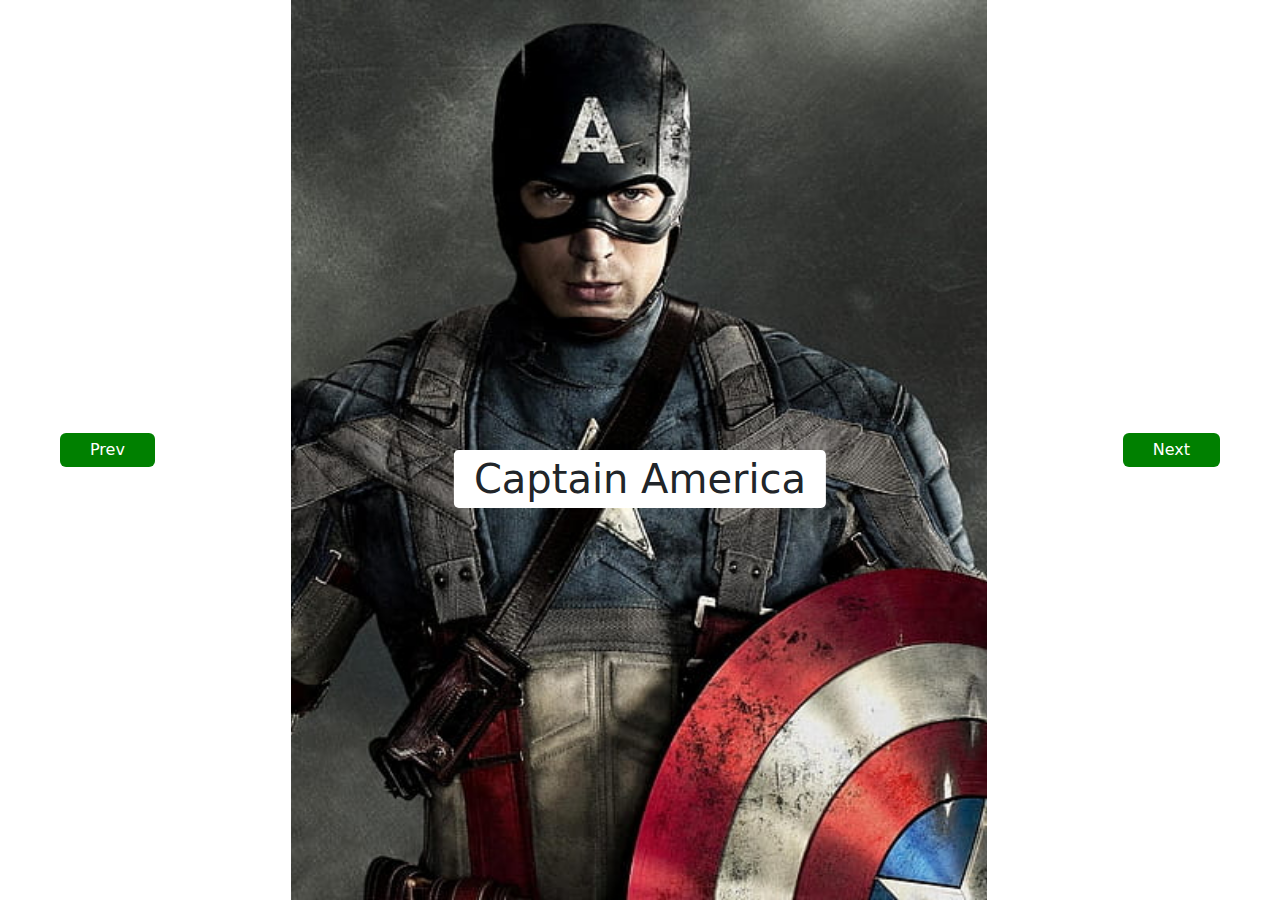
<file: slider.html>
<!DOCTYPE html>
<html lang="en">

<head>
    <meta charset="UTF-8">
    <meta name="viewport" content="width=device-width, initial-scale=1.0">
    <title>Slider project</title>

    <link rel="stylesheet" href="https://cdn.jsdelivr.net/npm/bootstrap@5.3.3/dist/css/bootstrap.min.css">

    <link rel="stylesheet" href="./slide.css">
</head>

<body>

    <div class="" id="main-card">

        <button id="prev">Prev</button>

        <!-- <div class="cover"> -->
        <img id="img1" class="" src="./img1.jpeg" alt="">
        <h1 id="h1Text">Captain America</h1>
        <!-- </div> -->

        <button id="next">Next</button>
    </div>

    <script src="./slider.js"></script>
</body>

</html>
</file>
<file: slide.css>
/* .cover {
    background-color: rgba(0, 0, 0, 1);
    position: absolute;
    left: 0px;
    top: 0px;
    height: 100%;
    width: 100%;
    z-index: 999 !important;
} */

#main-card {
    height: 100vh;
    width: 100%;
    margin: 0px auto;
    display: flex;
    align-items: center;
    justify-content: space-between;
    padding: 0px 60px;
}

#img1 {
    /* z-index: 2; */
    height: 100%;
    width: 60%;
    object-fit: cover;
    object-position: center top;
}

#h1Text {
    position: absolute;
    left: 50%;
    top: 50%;
    transform: translateX(-50%);
    /* color: #000; */
    background-color: #fff;
    padding: 5px 20px;
    border-radius: 5px;
}

button {
    background-color: green;
    color: #fff;
    border: 0px;
    padding: 5px 30px;
    border-radius: 6px;
    height: fit-content;
}

button:hover {
    background-color: rgba(0, 128, 0, 0.9);
}
</file>
